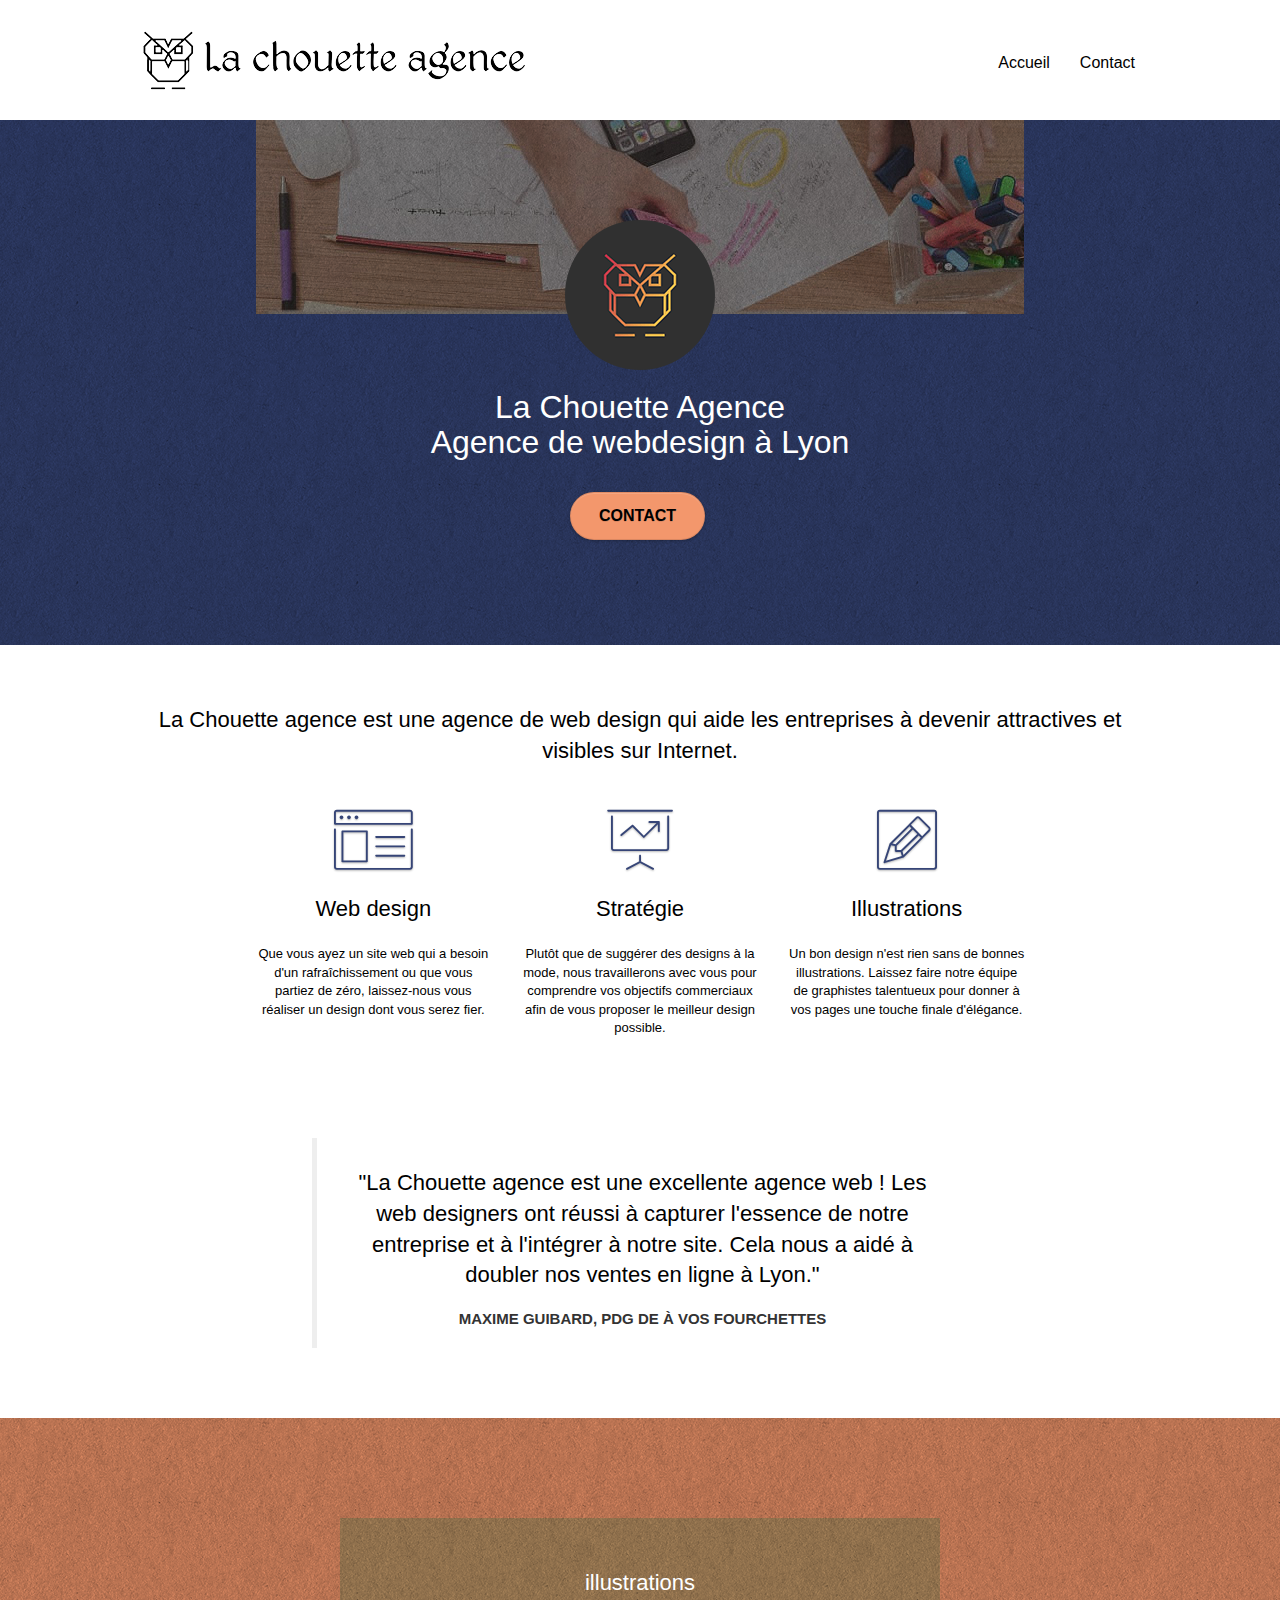
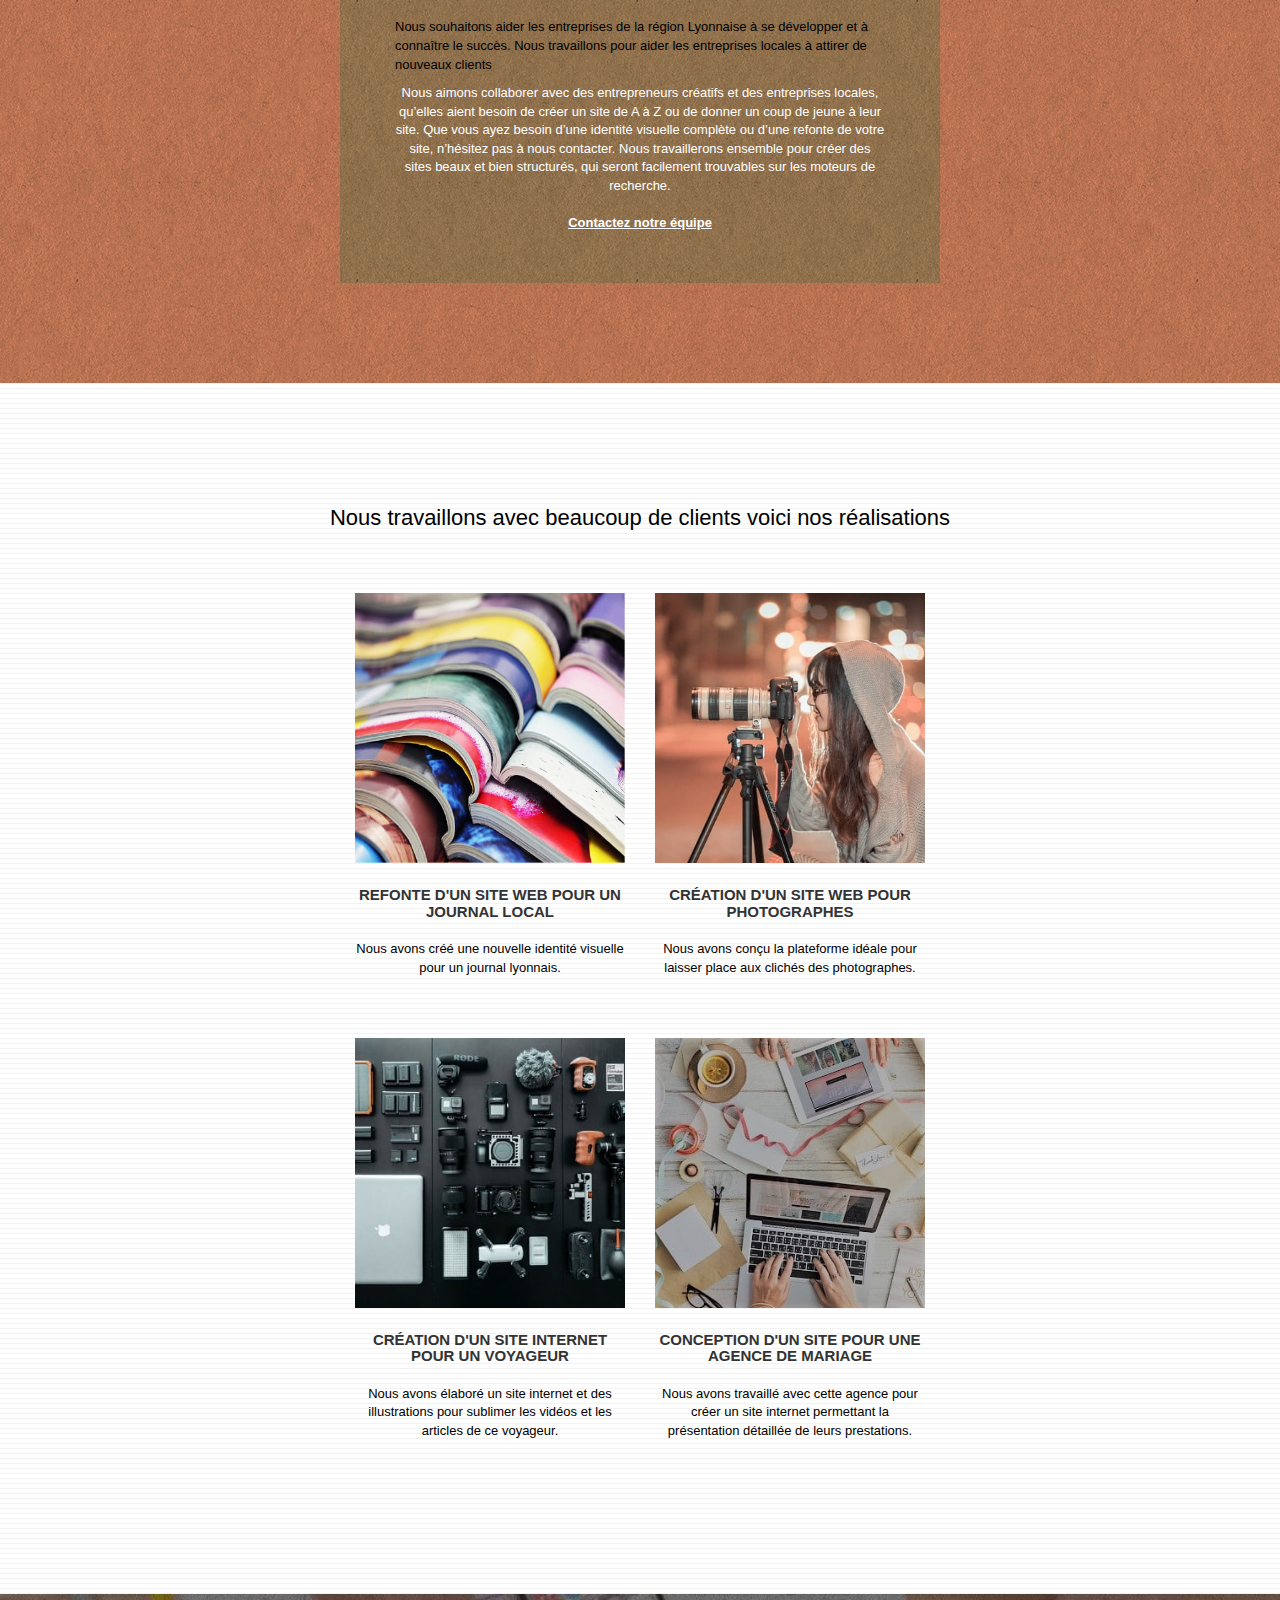
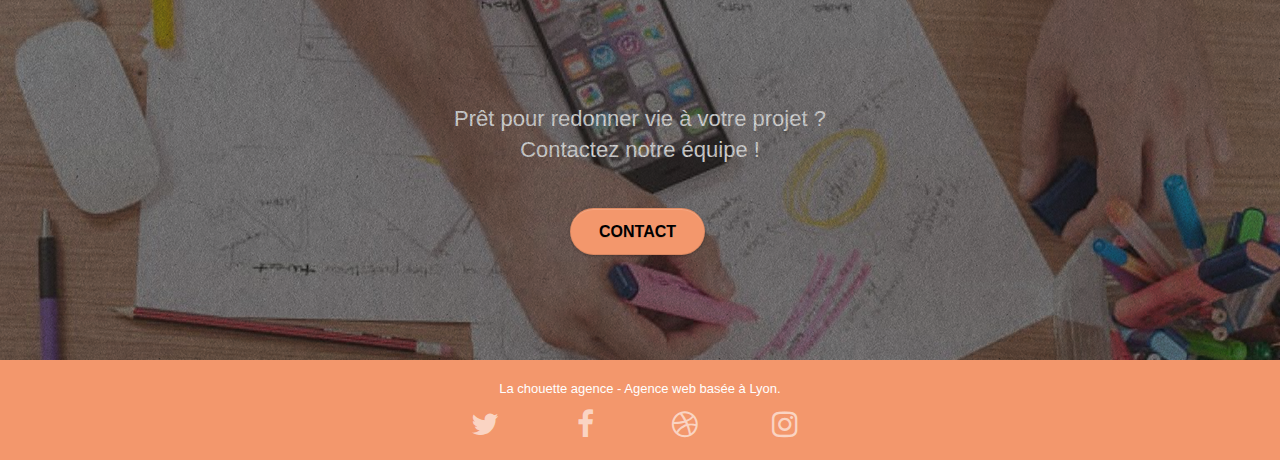
<file: index.html>
<!DOCTYPE html>
<html lang="fr">
  <head>
    <!-- Global site tag (gtag.js) - Google Analytics -->
    <script
      async
      src="https://www.googletagmanager.com/gtag/js?id=G-JK1Y043NPS"
    ></script>
    <script>
      window.dataLayer = window.dataLayer || [];
      function gtag() {
        dataLayer.push(arguments);
      }
      gtag("js", new Date());

      gtag("config", "G-JK1Y043NPS");
    </script>
    <meta charset="utf-8" />
    <meta
      name="keywords"
      content="site web, site internet, agence design lyon"
    />
    <meta
      name="description"
      content="La chouette agence est une agence de Web Design basée sur Lyon qui aide les entreprises à devenir attractives et visibles sur Internet"
    />
    <meta
      name="viewport"
      content="width=device-width, initial-scale=1.0, viewport-fit=cover"
    />

    <link rel="shortcut icon" type="image/png" href="SEO/favicon.jpg" />
    <link rel="stylesheet" type="text/css" href="SEO//css/bootstrap.css" />
    <link rel="stylesheet" type="text/css" href="SEO/styles.min.css" />
    <link rel="stylesheet" type="text/css" href="SEO//css/font-awesome.css" />
    <link rel="stylesheet" type="text/css" href="SEO//css/et-line.css" />
    <!-- minifier les fichiers js -->
    <script src="SEO/js/jquery-2.1.0.js"></script>
    <script src="SEO/js/bootstrap.js"></script>
    <script src="SEO/js/blocs.js"></script>
    <script src="SEO/js/jquery.touchSwipe.js" defer></script>
    <script src="SEO/js/gmaps.js"></script>

    <title>La Chouette Agence</title>
  </head>
  <body>
    <!-- Principal conteneur -->

    <div class="page-container">
      <!-- bloc-0 -->
      <header class="bloc bgc-white l-bloc" id="bloc-0">
        <div class="container bloc-sm">
          <nav class="navbar row">
            <div class="navbar-header">
              <!--  <div class="keywords"> 
                Agence à Lyon, stratégie web, web design, illustrations
              </div> -->
              <a class="navbar-brand" href="index.html">
                <img
                  src="SEO/img/la-chouette-agence.png"
                  alt="Logo de la chouette agence, agence de web design à Lyon"
                  title="Retour à l'accueil"
              /></a>
              <!--  <div class="keywords" >
                Agence à Lyon, stratégie web, web design, illustrations
              </div> -->
              <button
                id="nav-toggle"
                type="button"
                class="ui-navbar-toggle navbar-toggle"
                data-toggle="collapse"
                data-target=".navbar-1"
              >
                <span class="sr-only">Toggle navigation</span>
                <span class="icon-bar"></span>
                <span class="icon-bar"></span>f
                <span class="icon-bar"></span>
              </button>
            </div>
            <div class="collapse navbar-collapse navbar-1 special-dropdown-nav">
              <ul class="site-navigation nav navbar-nav">
                <li>
                  <a href="index.html">Accueil</a>
                </li>
                <li>
                  <a href="contact.html">Contact</a>
                </li>
              </ul>
            </div>
          </nav>
        </div>
      </header>

      <!-- bloc-1-presentation -->
      <section
        class="
          bloc
          bgc-dark-slate-blue
          bg-banniere
          d-bloc
          bg-t-edge
          bloc-bg-texture
          texture-paper
          b-parallax
        "
        id="bloc-1-hero"
      >
        <div class="container bloc-lg">
          <div class="row tight-width-whitespace">
            <div class="col-sm-12">
              <img
                src="SEO/img/logo.png"
                class="center-block image-resize-mode"
                alt="Logo la chouette agence"
              />
              <h1 class="text-center hero-bloc-text tc-white">
                La Chouette Agence
                <br />
                Agence de webdesign à Lyon
              </h1>
              <div class="text-center">
                <a
                  href="contact.html"
                  class="
                    btn btn-lg btn-clean btn-rd
                    cta-hero
                    btn-atomic-tangerine
                  "
                  id="cta-hero"
                  aria-label="rejoindre la page contact"
                  >Contact</a
                >
              </div>
            </div>
          </div>
        </div>
      </section>
      <!-- bloc-2-services -->
      <section class="bloc bgc-white l-bloc" id="bloc-2-services">
        <div class="container bloc-md">
          <div class="row">
            <div class="col-sm-12 text-center">
              <!--  <img
                src="img/title.png"
                alt="agence web design lyon stratégie web"
              /> -->
              <h2 class="mg-md text-center">
                La Chouette agence est une agence de web design qui aide les
                entreprises à devenir attractives et visibles sur Internet.
              </h2>
            </div>
          </div>
          <div class="row voffset-lg med-width-whitespace">
            <div class="col-sm-4">
              <div class="text-center">
                <span
                  class="
                    et-icon-browser
                    sm-shadow
                    icon-dark-slate-blue
                    icons
                    icon-lg
                  "
                ></span>
              </div>
              <!-- remplacement du h3 par un h2 -->
              <h2 class="mg-md text-center">Web design</h2>
              <p class="text-center">
                Que vous ayez un site web qui a besoin d'un rafraîchissement ou
                que vous partiez de zéro, laissez-nous vous réaliser un design
                dont vous serez fier.
              </p>
            </div>
            <div class="col-sm-4">
              <div class="text-center">
                <span
                  class="
                    et-icon-presentation
                    sm-shadow
                    icon-dark-slate-blue
                    icons
                    icon-lg
                  "
                ></span>
              </div>
              <!-- remplacement du h3 par le h2 -->
              <h2 class="mg-md text-center">Stratégie</h2>
              <p class="text-center">
                Plutôt que de suggérer des designs à la mode, nous travaillerons
                avec vous pour comprendre vos objectifs commerciaux afin de vous
                proposer le meilleur design possible.
              </p>
            </div>
            <div class="col-sm-4">
              <div class="text-center">
                <span
                  class="
                    et-icon-edit
                    sm-shadow
                    icon-dark-slate-blue
                    icons
                    icon-lg
                  "
                ></span>
              </div>
              <h2 class="mg-md text-center">Illustrations</h2>
              <p class="text-center">
                Un bon design n'est rien sans de bonnes illustrations. Laissez
                faire notre équipe de graphistes talentueux pour donner à vos
                pages une touche finale d'élégance.
              </p>
            </div>
          </div>
          <div class="row voffset-lg voffset">
            <div class="col-xs-12 col-md-8 col-md-offset-2 text-center">
              <blockquote class="mg-md text-center">
                <h2>
                  "La Chouette agence est une excellente agence web ! Les web
                  designers ont réussi à capturer l'essence de notre entreprise
                  et à l'intégrer à notre site. Cela nous a aidé à doubler nos
                  ventes en ligne à Lyon."
                </h2>
                <h3>Maxime Guibard, PDG de À vos fourchettes</h3>
              </blockquote>
            </div>
          </div>
        </div>
      </section>
      <!-- bloc-3-what-i-do -->
      <section
        class="
          bloc
          tc-white
          bgc-atomic-tangerine
          bg-presentation
          d-bloc
          bloc-bg-texture
          texture-paper
          b-parallax
        "
        id="bloc-3-what-i-do"
      >
        <div class="container bloc-lg">
          <div class="row tight-width-whitespace black-background">
            <div class="col-sm-12">
              <h2 class="mg-md text-center tc-white">illustrations</h2>
              <p>
                Nous souhaitons aider les entreprises de la région Lyonnaise à
                se développer et à connaître le succès. Nous travaillons pour
                aider les entreprises locales à attirer de nouveaux clients
              </p>
              <p class="text-center white">
                Nous aimons collaborer avec des entrepreneurs créatifs et des
                entreprises locales, qu’elles aient besoin de créer un site de A
                à Z ou de donner un coup de jeune à leur site. Que vous ayez
                besoin d’une identité visuelle complète ou d’une refonte de
                votre site, n’hésitez pas à nous contacter. Nous travaillerons
                ensemble pour créer des sites beaux et bien structurés, qui
                seront facilement trouvables sur les moteurs de recherche.
                <br /><br />
                <a
                  class="ltc-white bold-link"
                  href="contact.html"
                  aria-label="Lien vers la page contact"
                  >Contactez notre équipe</a
                ><br />
              </p>
            </div>
          </div>
        </div>
      </section>
      <!-- bloc-4-portfolio -->
      <section
        class="bloc bgc-white bg-lines-h2-bg bg-repeat l-bloc"
        id="bloc-4-portfolio"
      >
        <div class="container bloc-lg">
          <div class="row">
            <div class="col-sm-12 text-center">
              <h2>
                Nous travaillons avec beaucoup de clients voici nos réalisations
              </h2>
            </div>
          </div>
          <div class="row tight-width-whitespace portfolio-row">
            <section class="col-sm-6">
              <a
                href="#"
                data-lightbox="SEO/img/1.jpg"
                data-gallery-id="gallery-1"
                data-caption="Refonte d'un site web pour un journal local"
                data-frame="snapshot-lb"
                ><img
                  src="SEO/img/1.jpg"
                  alt="Refonte d'un site web pour un journal local"
                  title="agrandir image refonte web"
                  class="img-responsive portfolio-thumb"
              /></a>
              <h3 class="mg-md text-center">
                Refonte d'un site web pour un journal local
              </h3>
              <p class="text-center">
                Nous avons créé une nouvelle identité visuelle pour un journal
                lyonnais.
              </p>
            </section>
            <section class="col-sm-6">
              <a
                href="#"
                data-lightbox="SEO/img/2.jpg"
                data-gallery-id="gallery-1"
                data-caption="Création d'un site web pour photographes"
                data-frame="snapshot-lb"
                ><img
                  src="SEO/img/2.jpg"
                  class="img-responsive portfolio-thumb"
                  alt="Création d'un site web pour photographes"
                  title="agrandir image creation site web"
              /></a>
              <h3 class="mg-md text-center">
                Création d'un site web pour photographes
              </h3>
              <p class="text-center">
                Nous avons conçu la plateforme idéale pour laisser place aux
                clichés des photographes.
              </p>
            </section>
          </div>

          <div class="row tight-width-whitespace portfolio-row">
            <div class="col-sm-6">
              <!--  data-lightbox="img/3.jpg" -->
              <a
                href="#"
                data-lightbox="SEO/img/3.jpg"
                data-gallery-id="gallery-1"
                data-caption="Création d'un site internet pour un voyageur"
                data-frame="snapshot-lb"
              >
                <img
                  src="SEO/img/3.jpg"
                  class="img-responsive portfolio-thumb"
                  alt="lyon web design logo agence web meilleure agence, Création d'un site web pour voyageur"
              /></a>
              <h3 class="mg-md text-center">
                Création d'un site internet pour un voyageur
              </h3>
              <p class="text-center">
                Nous avons élaboré un site internet et des illustrations pour
                sublimer les vidéos et les articles de ce voyageur.
              </p>
            </div>
            <div class="col-sm-6">
              <a
                href="#"
                data-lightbox="SEO/img/4.jpg"
                data-gallery-id="gallery-1"
                data-caption="Conception d'un site pour une agence de mariage"
                data-frame="snapshot-lb"
              >
                <img
                  src="SEO/img/4.jpg"
                  class="img-responsive portfolio-thumb"
                  alt="lyon web design logo meilleure agence,
                   Création d'un site web pour agence de mariage"
              /></a>
              <h3 class="mg-md text-center">
                Conception d'un site pour une agence de mariage
              </h3>
              <p class="text-center">
                Nous avons travaillé avec cette agence pour créer un site
                internet permettant la présentation détaillée de leurs
                prestations.
              </p>
            </div>
          </div>
        </div>
      </section>
      <!-- bloc-5-cta -->
      <section
        class="
          bloc
          bgc-dark-slate-blue
          bg-banniere
          d-bloc
          bloc-bg-texture
          texture-paper
        "
        id="bloc-5-cta"
      >
        <div class="container bloc-lg">
          <div class="row">
            <h2 class="mg-md text-center tc-white">
              Prêt pour redonner vie à votre projet ?<br />Contactez notre
              équipe !
            </h2>
            <div class="col-sm-12 text-center">
              <a
                href="contact.html"
                class="
                  btn btn-atomic-tangerine btn-clean btn-rd btn-lg
                  cta-hero
                "
                >Contact</a
              >
            </div>
          </div>
        </div>
      </section>
      <!-- vérifier s'il faut mettre le scrolltop button cf clement -->

      <!-- Footer - bloc-8 -->
      <footer class="bloc bgc-atomic-tangerine d-bloc" id="bloc-8">
        <div class="container bloc-sm">
          <div class="row">
            <!-- <div class="col-sm-12"> -->
            <div class="col-xs-12">
              <p class="text-center white">
                La chouette agence - Agence web basée à Lyon.
              </p>
              <div class="row row-no-gutters social">
                <!-- <div class="col-sm-3"> -->
                <div class="col-xs-3">
                  <div class="text-center">
                    <a
                      class="social"
                      aria-label="Lien vers Twitter"
                      href="https://twitter.com/?lang=fr"
                    >
                      <!-- remplacement span par i -->
                      <i class="fa fa-twitter icon-md"></i
                    ></a>
                  </div>
                </div>
                <div class="col-xs-3">
                  <div class="text-center">
                    <a
                      class="social"
                      aria-label="Lien vers Facebook"
                      href="https://www.facebook.com/"
                    >
                      <i class="fa fa-facebook icon-md"></i>
                    </a>
                  </div>
                </div>
                <div class="col-xs-3">
                  <div class="text-center">
                    <a
                      class="social"
                      aria-label="Lien vers Dribble"
                      href="https://dribbble.com/"
                    >
                      <i class="fa fa-dribbble icon-md"></i>
                    </a>
                  </div>
                </div>

                <div class="col-xs-3">
                  <div class="text-center">
                    <a
                      class="social"
                      aria-label="Lien vers Instagram"
                      href="https://www.instagram.com/?hl=fr"
                    >
                      <i class="fa fa-instagram icon-md"></i>
                    </a>
                  </div>
                </div>
              </div>
            </div>
          </div>
        </div>
      </footer>
      <!-- Footer - bloc-8 END -->
    </div>
    <!-- Principal conteneur END -->
  </body>
</html>
</file>
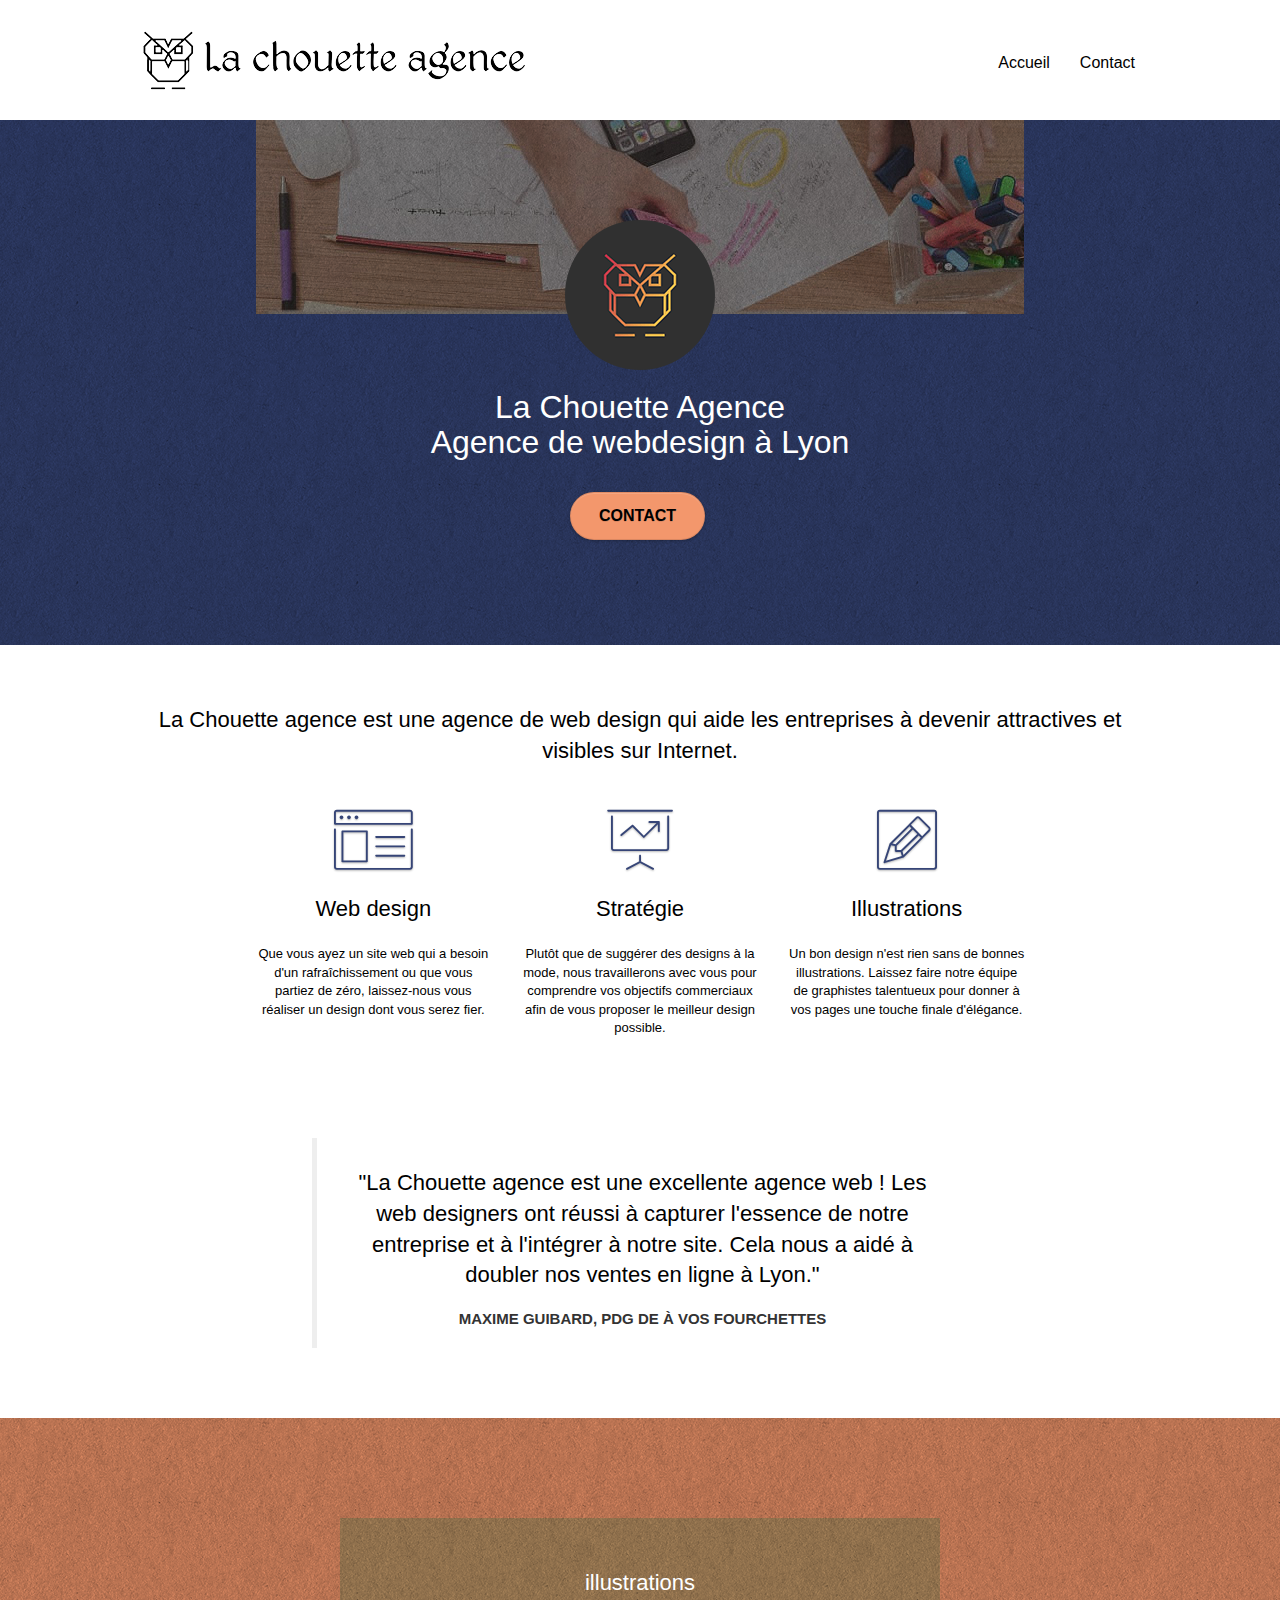
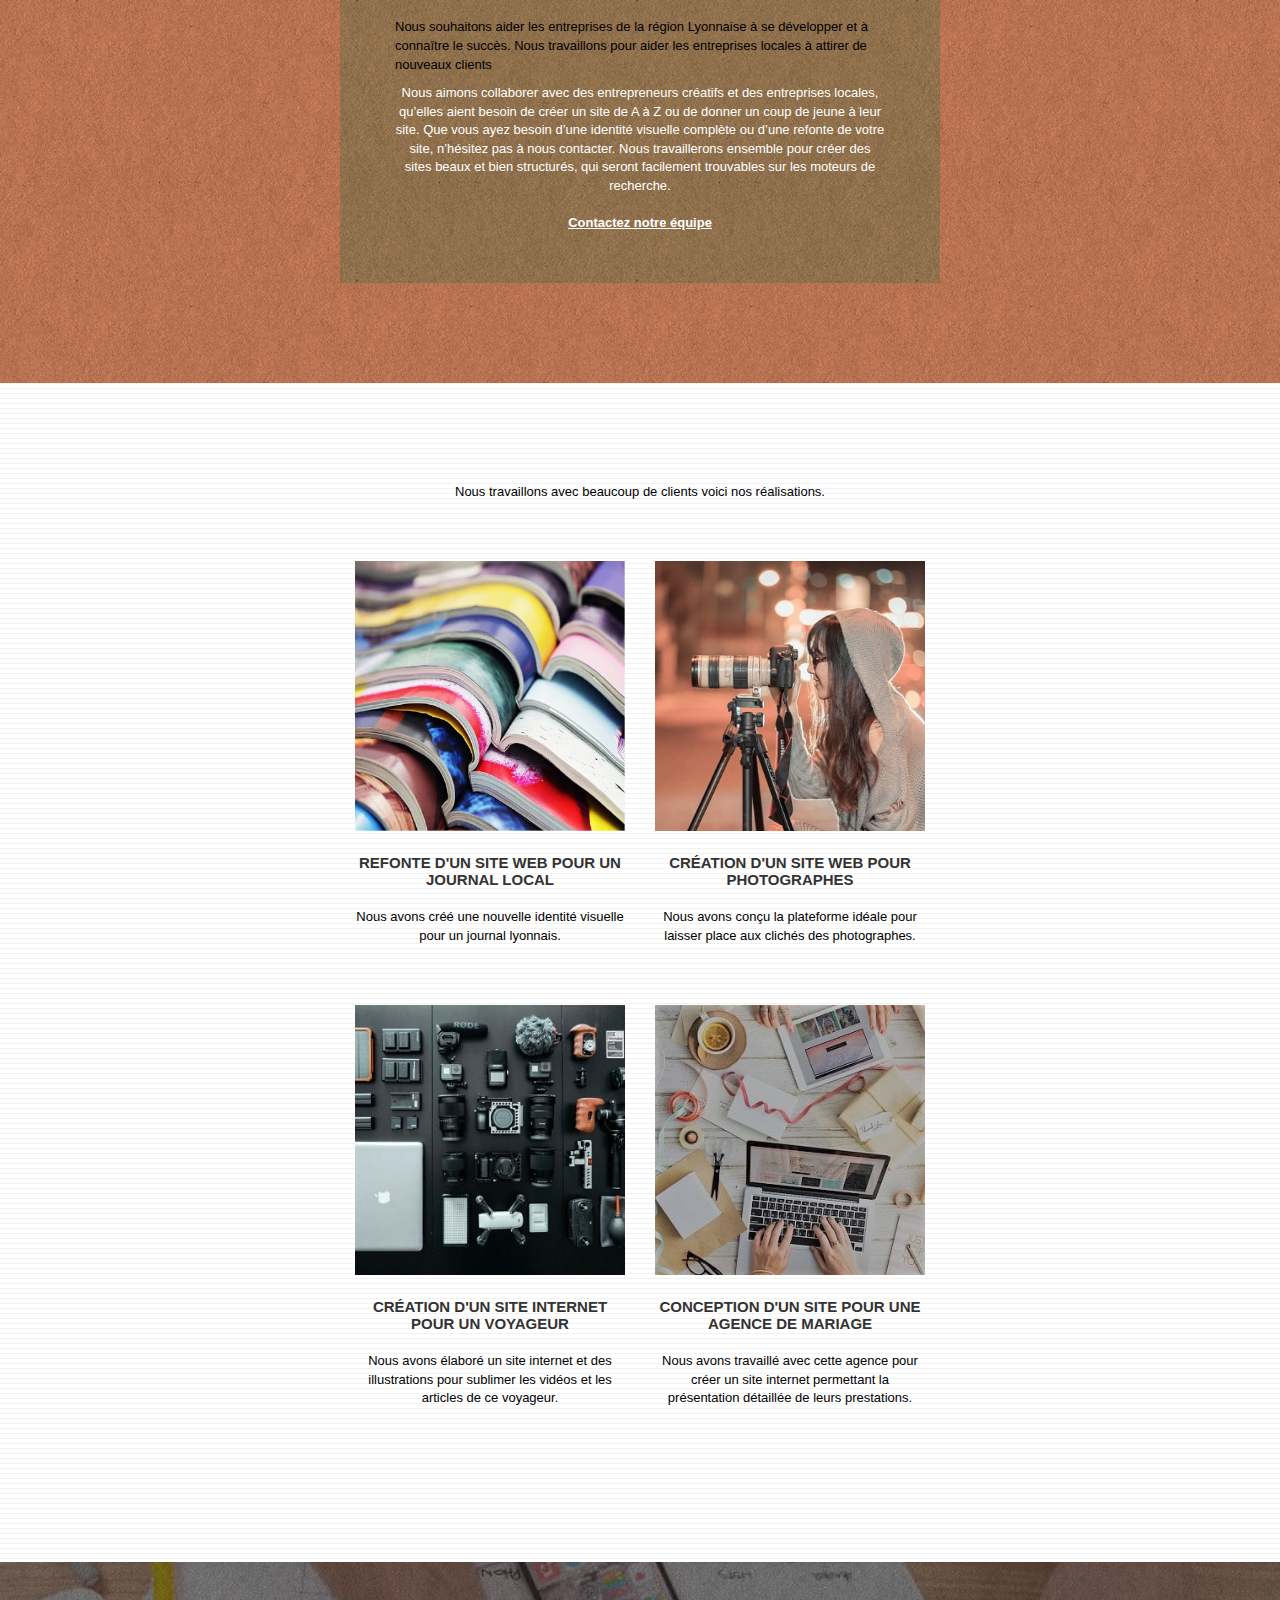
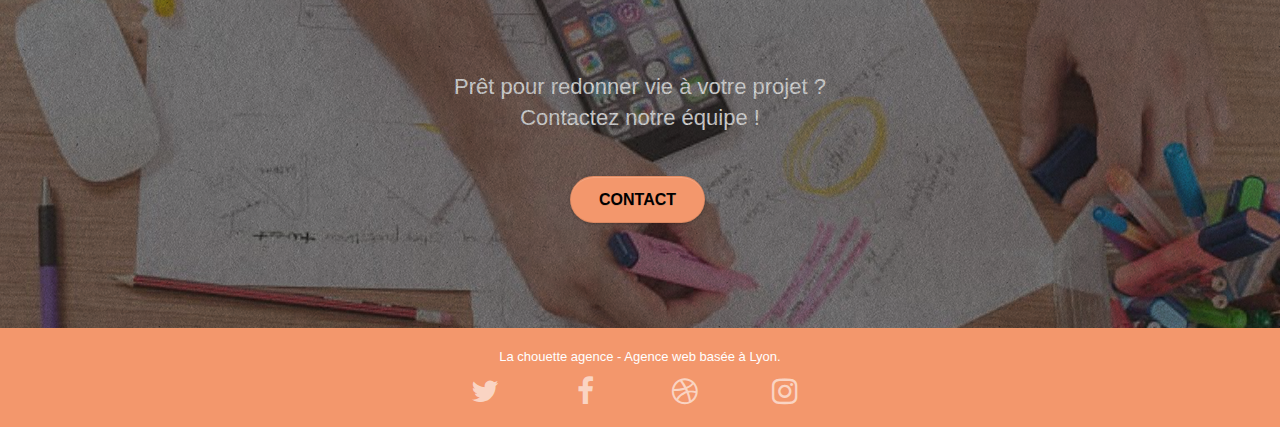
<file: SEO/index.html>
<!DOCTYPE html>
<html lang="fr">
  <head>
    <meta charset="utf-8" />
    <meta
      name="keywords"
      content="site web, site internet, agence design lyon"
    />
    <meta
      name="description"
      content="La chouette agence est une agence de Web Design basée sur Lyon qui aide les entreprises à devenir attractives et visibles sur Internet"
    />
    <meta
      name="viewport"
      content="width=device-width, initial-scale=1.0, viewport-fit=cover"
    />

    <link rel="shortcut icon" type="image/png" href="favicon.jpg" />
    <link rel="stylesheet" type="text/css" href="./css/bootstrap.css" />
    <link rel="stylesheet" type="text/css" href="styles.min.css" />
    <link rel="stylesheet" type="text/css" href="./css/font-awesome.css" />
    <link rel="stylesheet" type="text/css" href="./css/et-line.css" />
    <!-- minifier les fichiers js -->
    <script src="./js/jquery-2.1.0.js"></script>
    <script src="./js/bootstrap.js"></script>
    <script src="./js/blocs.js"></script>
    <script src="./js/jquery.touchSwipe.js" defer></script>
    <script src="./js/gmaps.js"></script>

    <title>La Chouette Agence</title>
  </head>
  <body>
    <!-- Principal conteneur -->

    <div class="page-container">
      <!-- bloc-0 -->
      <header class="bloc bgc-white l-bloc" id="bloc-0">
        <div class="container bloc-sm">
          <nav class="navbar row">
            <div class="navbar-header">
              <!--  <div class="keywords"> 
                Agence à Lyon, stratégie web, web design, illustrations
              </div> -->
              <a class="navbar-brand" href="index.html">
                <img
                  src="img/la-chouette-agence.png"
                  alt="Logo de la chouette agence, agence de web design à Lyon"
                  title="Retour à l'accueil"
              /></a>
              <!--  <div class="keywords" >
                Agence à Lyon, stratégie web, web design, illustrations
              </div> -->
              <button
                id="nav-toggle"
                type="button"
                class="ui-navbar-toggle navbar-toggle"
                data-toggle="collapse"
                data-target=".navbar-1"
              >
                <span class="sr-only">Toggle navigation</span>
                <span class="icon-bar"></span>
                <span class="icon-bar"></span>
                <span class="icon-bar"></span>
              </button>
            </div>
            <div class="collapse navbar-collapse navbar-1 special-dropdown-nav">
              <ul class="site-navigation nav navbar-nav">
                <li>
                  <a href="index.html">Accueil</a>
                </li>
                <li>
                  <a href="contact.html">Contact</a>
                </li>
              </ul>
            </div>
          </nav>
        </div>
      </header>

      <!-- bloc-1-presentation -->
      <section
        class="
          bloc
          bgc-dark-slate-blue
          bg-banniere
          d-bloc
          bg-t-edge
          bloc-bg-texture
          texture-paper
          b-parallax
        "
        id="bloc-1-hero"
      >
        <div class="container bloc-lg">
          <div class="row tight-width-whitespace">
            <div class="col-sm-12">
              <img
                src="img/logo.png"
                class="center-block image-resize-mode"
                alt="Logo la chouette agence"
              />
              <h1 class="text-center hero-bloc-text tc-white">
                La Chouette Agence
                <br />
                Agence de webdesign à Lyon
              </h1>
              <div class="text-center">
                <a
                  href="contact.html"
                  class="
                    btn btn-lg btn-clean btn-rd
                    cta-hero
                    btn-atomic-tangerine
                  "
                  id="cta-hero"
                  aria-label="rejoindre la page contact"
                  >Contact</a
                >
              </div>
            </div>
          </div>
        </div>
      </section>
      <!-- bloc-2-services -->
      <section class="bloc bgc-white l-bloc" id="bloc-2-services">
        <div class="container bloc-md">
          <div class="row">
            <div class="col-sm-12 text-center">
              <!--  <img
                src="img/title.png"
                alt="agence web design lyon stratégie web"
              /> -->
              <h2 class="mg-md text-center">
                La Chouette agence est une agence de web design qui aide les
                entreprises à devenir attractives et visibles sur Internet.
              </h2>
            </div>
          </div>
          <div class="row voffset-lg med-width-whitespace">
            <div class="col-sm-4">
              <div class="text-center">
                <span
                  class="
                    et-icon-browser
                    sm-shadow
                    icon-dark-slate-blue
                    icons
                    icon-lg
                  "
                ></span>
              </div>
              <!-- remplacement du h3 par un h2 -->
              <h2 class="mg-md text-center">Web design</h2>
              <p class="text-center">
                Que vous ayez un site web qui a besoin d'un rafraîchissement ou
                que vous partiez de zéro, laissez-nous vous réaliser un design
                dont vous serez fier.
              </p>
            </div>
            <div class="col-sm-4">
              <div class="text-center">
                <span
                  class="
                    et-icon-presentation
                    sm-shadow
                    icon-dark-slate-blue
                    icons
                    icon-lg
                  "
                ></span>
              </div>
              <!-- remplacement du h3 par le h2 -->
              <h2 class="mg-md text-center">Stratégie</h2>
              <p class="text-center">
                Plutôt que de suggérer des designs à la mode, nous travaillerons
                avec vous pour comprendre vos objectifs commerciaux afin de vous
                proposer le meilleur design possible.
              </p>
            </div>
            <div class="col-sm-4">
              <div class="text-center">
                <span
                  class="
                    et-icon-edit
                    sm-shadow
                    icon-dark-slate-blue
                    icons
                    icon-lg
                  "
                ></span>
              </div>
              <h2 class="mg-md text-center">Illustrations</h2>
              <p class="text-center">
                Un bon design n'est rien sans de bonnes illustrations. Laissez
                faire notre équipe de graphistes talentueux pour donner à vos
                pages une touche finale d'élégance.
              </p>
            </div>
          </div>
          <div class="row voffset-lg voffset">
            <div class="col-xs-12 col-md-8 col-md-offset-2 text-center">
              <blockquote class="mg-md text-center">
                <h2>
                  "La Chouette agence est une excellente agence web ! Les web
                  designers ont réussi à capturer l'essence de notre entreprise
                  et à l'intégrer à notre site. Cela nous a aidé à doubler nos
                  ventes en ligne à Lyon."
                </h2>
                <h3>Maxime Guibard, PDG de À vos fourchettes</h3>
              </blockquote>
            </div>
          </div>
        </div>
      </section>
      <!-- bloc-3-what-i-do -->
      <section
        class="
          bloc
          tc-white
          bgc-atomic-tangerine
          bg-presentation
          d-bloc
          bloc-bg-texture
          texture-paper
          b-parallax
        "
        id="bloc-3-what-i-do"
      >
        <div class="container bloc-lg">
          <div class="row tight-width-whitespace black-background">
            <div class="col-sm-12">
              <h2 class="mg-md text-center tc-white">illustrations</h2>
              <p>
                Nous souhaitons aider les entreprises de la région Lyonnaise à
                se développer et à connaître le succès. Nous travaillons pour
                aider les entreprises locales à attirer de nouveaux clients
              </p>
              <p class="text-center white">
                Nous aimons collaborer avec des entrepreneurs créatifs et des
                entreprises locales, qu’elles aient besoin de créer un site de A
                à Z ou de donner un coup de jeune à leur site. Que vous ayez
                besoin d’une identité visuelle complète ou d’une refonte de
                votre site, n’hésitez pas à nous contacter. Nous travaillerons
                ensemble pour créer des sites beaux et bien structurés, qui
                seront facilement trouvables sur les moteurs de recherche.
                <br /><br />
                <a
                  class="ltc-white bold-link"
                  href="contact.html"
                  aria-label="Lien vers la page contact"
                  >Contactez notre équipe</a
                ><br />
              </p>
            </div>
          </div>
        </div>
      </section>
      <!-- bloc-4-portfolio -->
      <section
        class="bloc bgc-white bg-lines-h2-bg bg-repeat l-bloc"
        id="bloc-4-portfolio"
      >
        <div class="container bloc-lg">
          <div class="row">
            <aside class="col-sm-12 text-center">
              <p>
                Nous travaillons avec beaucoup de clients voici nos
                réalisations.
              </p>
            </aside>
          </div>
          <div class="row tight-width-whitespace portfolio-row">
            <section class="col-sm-6">
              <a
                href="#"
                data-lightbox="img/1.jpg"
                data-gallery-id="gallery-1"
                data-caption="Refonte d'un site web pour un journal local"
                data-frame="snapshot-lb"
                ><img
                  src="img/1.jpg"
                  alt="Refonte d'un site web pour un journal local"
                  title="agrandir image refonte web"
                  class="img-responsive portfolio-thumb"
              /></a>
              <h3 class="mg-md text-center">
                Refonte d'un site web pour un journal local
              </h3>
              <p class="text-center">
                Nous avons créé une nouvelle identité visuelle pour un journal
                lyonnais.
              </p>
            </section>
            <section class="col-sm-6">
              <a
                href="#"
                data-lightbox="img/2.jpg"
                data-gallery-id="gallery-1"
                data-caption="Création d'un site web pour photographes"
                data-frame="snapshot-lb"
                ><img
                  src="img/2.jpg"
                  class="img-responsive portfolio-thumb"
                  alt="Création d'un site web pour photographes"
                  title="agrandir image creation site web"
              /></a>
              <h3 class="mg-md text-center">
                Création d'un site web pour photographes
              </h3>
              <p class="text-center">
                Nous avons conçu la plateforme idéale pour laisser place aux
                clichés des photographes.
              </p>
            </section>
          </div>

          <div class="row tight-width-whitespace portfolio-row">
            <div class="col-sm-6">
              <!--  data-lightbox="img/3.jpg" -->
              <a
                href="#"
                data-lightbox="img/3.jpg"
                data-gallery-id="gallery-1"
                data-caption="Création d'un site internet pour un voyageur"
                data-frame="snapshot-lb"
              >
                <img
                  src="img/3.jpg"
                  class="img-responsive portfolio-thumb"
                  alt="lyon web design logo agence web meilleure agence, Création d'un site web pour voyageur"
              /></a>
              <h3 class="mg-md text-center">
                Création d'un site internet pour un voyageur
              </h3>
              <p class="text-center">
                Nous avons élaboré un site internet et des illustrations pour
                sublimer les vidéos et les articles de ce voyageur.
              </p>
            </div>
            <div class="col-sm-6">
              <a
                href="#"
                data-lightbox="img/4.jpg"
                data-gallery-id="gallery-1"
                data-caption="Conception d'un site pour une agence de mariage"
                data-frame="snapshot-lb"
              >
                <img
                  src="img/4.jpg"
                  class="img-responsive portfolio-thumb"
                  alt="lyon web design logo meilleure agence,
                   Création d'un site web pour agence de mariage"
              /></a>
              <h3 class="mg-md text-center">
                Conception d'un site pour une agence de mariage
              </h3>
              <p class="text-center">
                Nous avons travaillé avec cette agence pour créer un site
                internet permettant la présentation détaillée de leurs
                prestations.
              </p>
            </div>
          </div>
        </div>
      </section>
      <!-- bloc-5-cta -->
      <section
        class="
          bloc
          bgc-dark-slate-blue
          bg-banniere
          d-bloc
          bloc-bg-texture
          texture-paper
        "
        id="bloc-5-cta"
      >
        <div class="container bloc-lg">
          <div class="row">
            <h2 class="mg-md text-center tc-white">
              Prêt pour redonner vie à votre projet ?<br />Contactez notre
              équipe !
            </h2>
            <div class="col-sm-12 text-center">
              <a
                href="contact.html"
                class="
                  btn btn-atomic-tangerine btn-clean btn-rd btn-lg
                  cta-hero
                "
                >Contact</a
              >
            </div>
          </div>
        </div>
      </section>
      <!-- vérifier s'il faut mettre le scrolltop button cf clement -->

      <!-- Footer - bloc-8 -->
      <footer class="bloc bgc-atomic-tangerine d-bloc" id="bloc-8">
        <div class="container bloc-sm">
          <div class="row">
            <!-- <div class="col-sm-12"> -->
            <div class="col-xs-12">
              <p class="text-center white">
                La chouette agence - Agence web basée à Lyon.
              </p>
              <div class="row row-no-gutters social">
                <!-- <div class="col-sm-3"> -->
                <div class="col-xs-3">
                  <div class="text-center">
                    <a
                      class="social"
                      aria-label="Lien vers Twitter"
                      href="https://twitter.com/?lang=fr"
                    >
                      <!-- remplacement span par i -->
                      <i class="fa fa-twitter icon-md"></i
                    ></a>
                  </div>
                </div>
                <div class="col-xs-3">
                  <div class="text-center">
                    <a
                      class="social"
                      aria-label="Lien vers Facebook"
                      href="https://www.facebook.com/"
                    >
                      <i class="fa fa-facebook icon-md"></i>
                    </a>
                  </div>
                </div>
                <div class="col-xs-3">
                  <div class="text-center">
                    <a
                      class="social"
                      aria-label="Lien vers Dribble"
                      href="https://dribbble.com/"
                    >
                      <i class="fa fa-dribbble icon-md"></i>
                    </a>
                  </div>
                </div>

                <div class="col-xs-3">
                  <div class="text-center">
                    <a
                      class="social"
                      aria-label="Lien vers Instagram"
                      href="https://www.instagram.com/?hl=fr"
                    >
                      <i class="fa fa-instagram icon-md"></i>
                    </a>
                  </div>
                </div>
              </div>
            </div>
          </div>
        </div>
      </footer>
      <!-- Footer - bloc-8 END -->
    </div>
    <!-- Principal conteneur END -->
  </body>
</html>
</file>
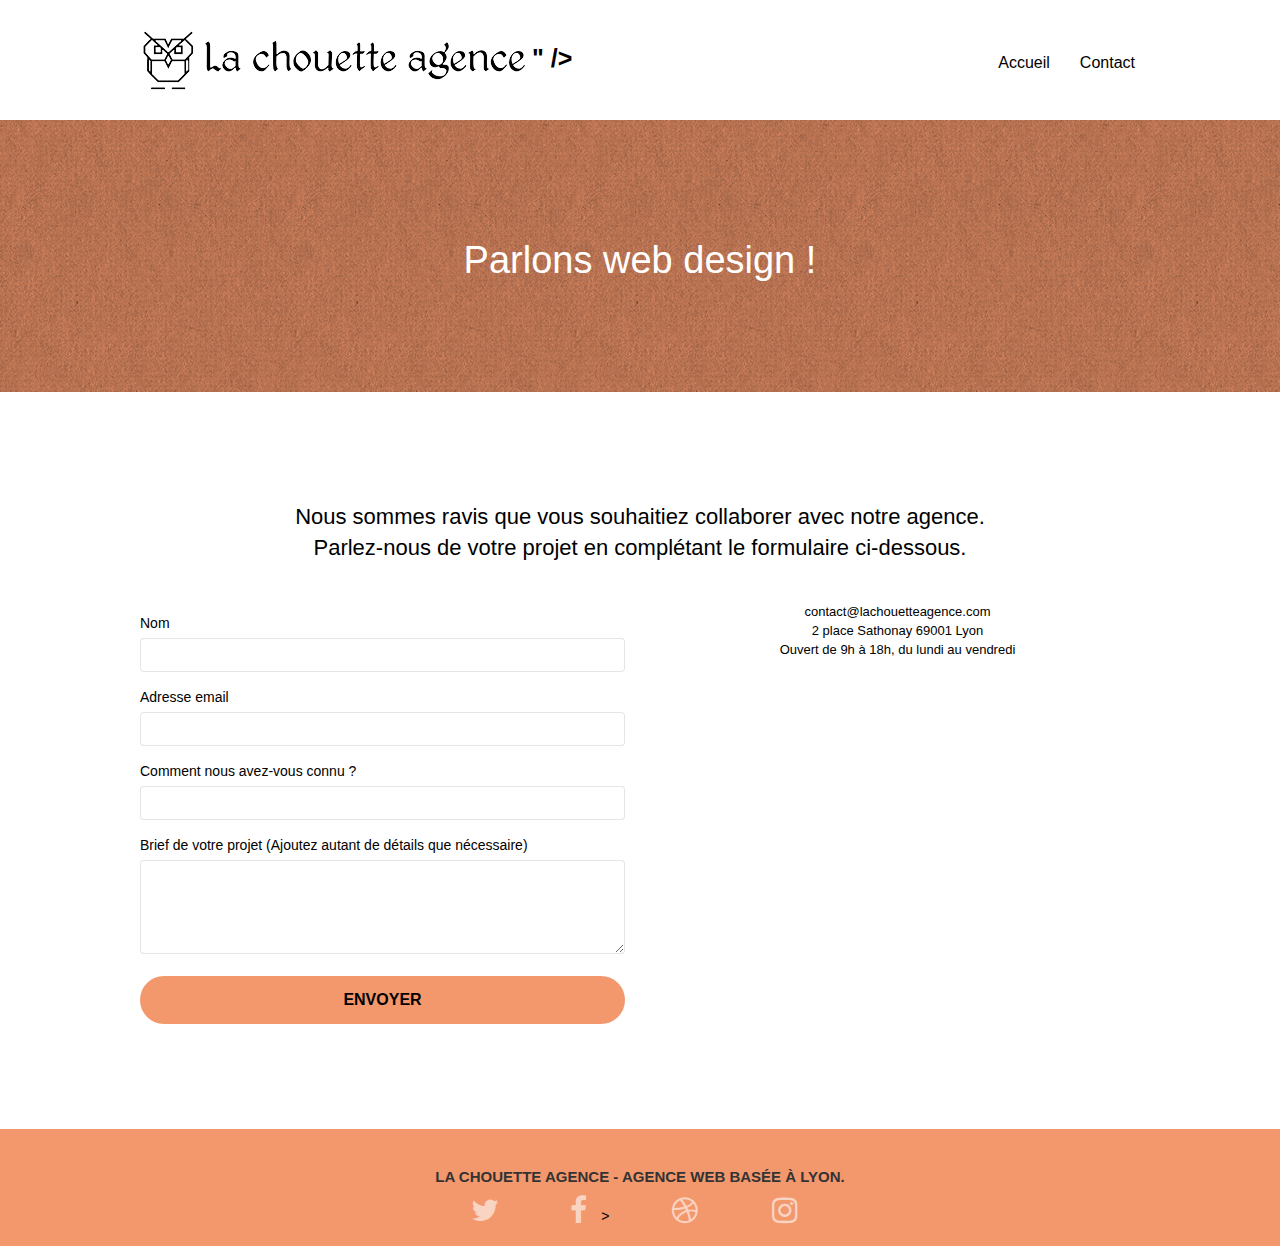
<file: SEO/contact.html>
<!DOCTYPE html>
<html lang="fr">
  <head>
    <meta charset="utf-8" />
    <meta
      name="description"
      content="La chouette agence, pour toute question sur notre agence ou devis pour une refonte webdesign de votre site, contactez-nous et retrouvez-nous sur vos réseaux sociaux favoris."
    />
    <meta name="viewport" content="width=device-width, initial-scale=1.0" />

    <link rel="shortcut icon" type="image/png" href="favicon.jpg" />
    <link rel="stylesheet" type="text/css" href="./css/bootstrap.css" />
    <link rel="stylesheet" type="text/css" href="styles.min.css" />
    <link rel="stylesheet" type="text/css" href="./css/font-awesome.css" />
    <link rel="stylesheet" type="text/css" href="./css/et-line.css" />

    <script src="./js/jquery-2.1.0.js"></script>
    <script src="./js/bootstrap.js"></script>
    <script src="./js/blocs.js"></script>
    <script src="./js/jqBootstrapValidation.js"></script>
    <script src="./js/formHandler.js"></script>

    <title>La Chouette Agence - Contact</title>

    <!-- Analytics -->

    <!-- Analytics END -->
  </head>
  <body>
    <!-- Principal conteneur -->
    <div class="page-container">
      <header class="bloc bgc-white l-bloc" id="bloc-0">
        <div class="container bloc-sm">
          <nav class="navbar row">
            <div class="navbar-header">
              <a class="navbar-brand" href="index.html">
                <img
                  src="./img/la-chouette-agence.png"
                  alt="Logo de la Chouette agence, agence de web design à Lyon"
                  title="Retour à l'accueil"
                />" /></a
              >
              <button
                id="nav-toggle"
                type="button"
                class="ui-navbar-toggle navbar-toggle"
                data-toggle="collapse"
                data-target=".navbar-1"
              >
                <span class="sr-only">Toggle navigation</span>
                <span class="icon-bar"></span><span class="icon-bar"></span>
                <span class="icon-bar"></span>
              </button>
            </div>
            <div class="collapse navbar-collapse navbar-1 special-dropdown-nav">
              <ul class="site-navigation nav navbar-nav">
                <li>
                  <a
                    href="index.html"
                    aria-label="lien vers la page d'accueil"
                    title="page d'accueil"
                    >Accueil</a
                  >
                </li>
                <li>
                  <a
                    href="contact.html"
                    aria-label="lien vers la page de contact"
                    title="page de contact"
                    >Contact</a
                  >
                </li>
              </ul>
            </div>
          </nav>
        </div>
      </header>
      <!-- bloc-6 -->
      <section
        class="
          bloc
          bg-dots-bg bg-repeat
          bgc-atomic-tangerine
          d-bloc
          bloc-bg-texture
          texture-paper
        "
        id="bloc-6"
      >
        <div class="container bloc-lg">
          <div class="row">
            <div class="col-sm-12">
              <h1 class="text-center hero-bloc-text tc-white">
                Parlons web design !
              </h1>
            </div>
          </div>
        </div>
      </section>
      <!-- bloc-7 -->
      <section class="bloc bgc-white l-bloc" id="bloc-7">
        <div class="container bloc-lg">
          <h2 class="text-center mg-lg tc-black">
            Nous sommes ravis que vous souhaitiez collaborer avec notre
            agence.<br />
            Parlez-nous de votre projet en complétant le formulaire ci-dessous.
          </h2>
          <div class="row">
            <div class="col-sm-6">
              <form id="form_1" novalidate>
                <div
                  class="form-group"
                  role="group"
                  aria-labelledby="coordonnees"
                >
                  <p id="coordonnees"></p>
                  <label> Nom </label>
                  <input
                    id="name"
                    class="form-control"
                    aria-required="true"
                    aria-label="entrez votre nom"
                  />
                </div>
                <div class="form-group">
                  <label> Adresse email </label>
                  <input
                    id="email"
                    class="form-control"
                    type="email"
                    aria-required="true"
                    aria-label="entrez votre email"
                  />
                </div>
                <div class="form-group">
                  <label for="input_504">
                    Comment nous avez-vous connu ?
                  </label>
                  <input
                    class="form-control"
                    type="email"
                    aria-required="true"
                    aria-label="indiquez comment vous nous avez connu"
                    id="input_504"
                  />
                </div>
                <div class="form-group">
                  <label for="message"
                    >Brief de votre projet (Ajoutez autant de détails que
                    nécessaire)<br />
                  </label>
                  <textarea
                    id="message"
                    class="form-control"
                    rows="4"
                    cols="50"
                    aria-required="true"
                    aria-label="decrivez nous votre projet en détail"
                  >
                  </textarea>
                </div>
                <button
                  class="
                    btn-rd
                    bloc-button
                    btn btn-lg btn-block
                    cta-hero
                    btn-atomic-tangerine
                  "
                  aria-label="envoyez votre message"
                  type="submit"
                >
                  Envoyer
                </button>
              </form>
            </div>
            <aside class="col-sm-6">
              <p class="text-center">
                <a
                  href="mailto:contact@lachouetteagence.com"
                  aria-label="contacter l'agence par email"
                >
                  contact@lachouetteagence.com</a
                ><br />2 place Sathonay 69001 Lyon<br />Ouvert de 9h à 18h, du
                lundi au vendredi<br />
              </p>
            </aside>
          </div>
        </div>
      </section>
      <!-- ScrollToTop Button -->
      <a
        class="bloc-button btn btn-d scrollToTop"
        onclick="scrollToTarget('1')"
      >
        <span class="fa fa-chevron-up"></span
      ></a>
      <!-- Footer - bloc-8 -->
      <footer class="bloc bgc-atomic-tangerine d-bloc" id="bloc-8">
        <div class="container bloc-sm">
          <div class="row">
            <div class="col-xs-12">
              <h3 class="text-center">
                La chouette agence - Agence web basée à Lyon.
              </h3>
              <div class="row row-no-gutters social">
                <div class="col-xs-3">
                  <div class="text-center">
                    <a
                      class="social"
                      aria-label="lien vers Twitter"
                      href="https://twitter.com/?lang=fr"
                    >
                      <i class="fa fa-twitter icon-md"></i
                    ></a>
                  </div>
                </div>
                <div class="col-xs-3">
                  <div class="text-center">
                    <a
                      class="social"
                      aria-label="lien vers Facebook"
                      href="https://www.facebook.com/"
                    >
                      <i class="fa fa-facebook icon-md"></i>
                      ></a
                    >
                  </div>
                </div>
                <div class="col-xs-3">
                  <div class="text-center">
                    <a
                      class="social"
                      aria-label="lien vers Dribble"
                      href="https://dribbble.com/"
                    >
                      <i class="fa fa-dribbble icon-md"></i
                    ></a>
                  </div>
                </div>
                <div class="col-xs-3">
                  <div class="text-center">
                    <a
                      class="social"
                      aria-label="lien vers Instagram"
                      href="https://www.instagram.com/?hl=fr"
                    >
                      <i class="fa fa-instagram icon-md"></i
                    ></a>
                  </div>
                </div>
              </div>
            </div>
          </div>
        </div>
      </footer>
    </div>
    <!-- Principal conteneur END -->
    <!-- Scripts JS -->
    <!--     <script src="./js/jquery-2.1.0.min.js"></script>
    <script src="./js/bootstrap.min.js"></script>
    <script src="./js/blocs.min.js"></script>
    <script src="./js/jqBootstrapValidation.min.js"></script>
    <script src="./js/formHandler.min.js"></script> -->
  </body>
</html>
</file>
<file: SEO/css/et-line.css>
@font-face {
  font-family: et-line;
  src: url(../fonts/et-line.eot);
  src: url(../fonts/et-line.eot?#iefix) format("embedded-opentype"),
    url(../fonts/et-line.woff) format("woff"),
    url(../fonts/et-line.ttf) format("truetype"),
    url(../fonts/et-line.svg#et-line) format("svg");
  font-weight: 400;
  font-style: normal;
}

.et-icon-adjustments,
.et-icon-alarmclock,
.et-icon-anchor,
.et-icon-aperture,
.et-icon-attachment,
.et-icon-bargraph,
.et-icon-basket,
.et-icon-beaker,
.et-icon-bike,
.et-icon-book-open,
.et-icon-briefcase,
.et-icon-browser,
.et-icon-calendar,
.et-icon-camera,
.et-icon-caution,
.et-icon-chat,
.et-icon-circle-compass,
.et-icon-clipboard,
.et-icon-clock,
.et-icon-cloud,
.et-icon-compass,
.et-icon-desktop,
.et-icon-dial,
.et-icon-document,
.et-icon-documents,
.et-icon-download,
.et-icon-dribbble,
.et-icon-edit,
.et-icon-envelope,
.et-icon-expand,
.et-icon-facebook,
.et-icon-flag,
.et-icon-focus,
.et-icon-gears,
.et-icon-genius,
.et-icon-gift,
.et-icon-global,
.et-icon-globe,
.et-icon-googleplus,
.et-icon-grid,
.et-icon-happy,
.et-icon-hazardous,
.et-icon-heart,
.et-icon-hotairballoon,
.et-icon-hourglass,
.et-icon-key,
.et-icon-laptop,
.et-icon-layers,
.et-icon-lifesaver,
.et-icon-lightbulb,
.et-icon-linegraph,
.et-icon-linkedin,
.et-icon-lock,
.et-icon-magnifying-glass,
.et-icon-map,
.et-icon-map-pin,
.et-icon-megaphone,
.et-icon-mic,
.et-icon-mobile,
.et-icon-newspaper,
.et-icon-notebook,
.et-icon-paintbrush,
.et-icon-paperclip,
.et-icon-pencil,
.et-icon-phone,
.et-icon-picture,
.et-icon-pictures,
.et-icon-piechart,
.et-icon-presentation,
.et-icon-pricetags,
.et-icon-printer,
.et-icon-profile-female,
.et-icon-profile-male,
.et-icon-puzzle,
.et-icon-quote,
.et-icon-recycle,
.et-icon-refresh,
.et-icon-ribbon,
.et-icon-rss,
.et-icon-sad,
.et-icon-scissors,
.et-icon-scope,
.et-icon-search,
.et-icon-shield,
.et-icon-speedometer,
.et-icon-strategy,
.et-icon-streetsign,
.et-icon-tablet,
.et-icon-target,
.et-icon-telescope,
.et-icon-toolbox,
.et-icon-tools,
.et-icon-tools-2,
.et-icon-trophy,
.et-icon-tumblr,
.et-icon-twitter,
.et-icon-upload,
.et-icon-video,
.et-icon-wallet,
.et-icon-wine {
  font-family: et-line;
  speak: none;
  font-style: normal;
  font-weight: 400;
  font-variant: normal;
  text-transform: none;
  line-height: 1;
  -webkit-font-smoothing: antialiased;
  -moz-osx-font-smoothing: grayscale;
  display: inline-block;
}

.et-icon-mobile:before {
  content: "\e000";
}

.et-icon-laptop:before {
  content: "\e001";
}

.et-icon-desktop:before {
  content: "\e002";
}

.et-icon-tablet:before {
  content: "\e003";
}

.et-icon-phone:before {
  content: "\e004";
}

.et-icon-document:before {
  content: "\e005";
}

.et-icon-documents:before {
  content: "\e006";
}

.et-icon-search:before {
  content: "\e007";
}

.et-icon-clipboard:before {
  content: "\e008";
}

.et-icon-newspaper:before {
  content: "\e009";
}

.et-icon-notebook:before {
  content: "\e00a";
}

.et-icon-book-open:before {
  content: "\e00b";
}

.et-icon-browser:before {
  content: "\e00c";
}

.et-icon-calendar:before {
  content: "\e00d";
}

.et-icon-presentation:before {
  content: "\e00e";
}

.et-icon-picture:before {
  content: "\e00f";
}

.et-icon-pictures:before {
  content: "\e010";
}

.et-icon-video:before {
  content: "\e011";
}

.et-icon-camera:before {
  content: "\e012";
}

.et-icon-printer:before {
  content: "\e013";
}

.et-icon-toolbox:before {
  content: "\e014";
}

.et-icon-briefcase:before {
  content: "\e015";
}

.et-icon-wallet:before {
  content: "\e016";
}

.et-icon-gift:before {
  content: "\e017";
}

.et-icon-bargraph:before {
  content: "\e018";
}

.et-icon-grid:before {
  content: "\e019";
}

.et-icon-expand:before {
  content: "\e01a";
}

.et-icon-focus:before {
  content: "\e01b";
}

.et-icon-edit:before {
  content: "\e01c";
}

.et-icon-adjustments:before {
  content: "\e01d";
}

.et-icon-ribbon:before {
  content: "\e01e";
}

.et-icon-hourglass:before {
  content: "\e01f";
}

.et-icon-lock:before {
  content: "\e020";
}

.et-icon-megaphone:before {
  content: "\e021";
}

.et-icon-shield:before {
  content: "\e022";
}

.et-icon-trophy:before {
  content: "\e023";
}

.et-icon-flag:before {
  content: "\e024";
}

.et-icon-map:before {
  content: "\e025";
}

.et-icon-puzzle:before {
  content: "\e026";
}

.et-icon-basket:before {
  content: "\e027";
}

.et-icon-envelope:before {
  content: "\e028";
}

.et-icon-streetsign:before {
  content: "\e029";
}

.et-icon-telescope:before {
  content: "\e02a";
}

.et-icon-gears:before {
  content: "\e02b";
}

.et-icon-key:before {
  content: "\e02c";
}

.et-icon-paperclip:before {
  content: "\e02d";
}

.et-icon-attachment:before {
  content: "\e02e";
}

.et-icon-pricetags:before {
  content: "\e02f";
}

.et-icon-lightbulb:before {
  content: "\e030";
}

.et-icon-layers:before {
  content: "\e031";
}

.et-icon-pencil:before {
  content: "\e032";
}

.et-icon-tools:before {
  content: "\e033";
}

.et-icon-tools-2:before {
  content: "\e034";
}

.et-icon-scissors:before {
  content: "\e035";
}

.et-icon-paintbrush:before {
  content: "\e036";
}

.et-icon-magnifying-glass:before {
  content: "\e037";
}

.et-icon-circle-compass:before {
  content: "\e038";
}

.et-icon-linegraph:before {
  content: "\e039";
}

.et-icon-mic:before {
  content: "\e03a";
}

.et-icon-strategy:before {
  content: "\e03b";
}

.et-icon-beaker:before {
  content: "\e03c";
}

.et-icon-caution:before {
  content: "\e03d";
}

.et-icon-recycle:before {
  content: "\e03e";
}

.et-icon-anchor:before {
  content: "\e03f";
}

.et-icon-profile-male:before {
  content: "\e040";
}

.et-icon-profile-female:before {
  content: "\e041";
}

.et-icon-bike:before {
  content: "\e042";
}

.et-icon-wine:before {
  content: "\e043";
}

.et-icon-hotairballoon:before {
  content: "\e044";
}

.et-icon-globe:before {
  content: "\e045";
}

.et-icon-genius:before {
  content: "\e046";
}

.et-icon-map-pin:before {
  content: "\e047";
}

.et-icon-dial:before {
  content: "\e048";
}

.et-icon-chat:before {
  content: "\e049";
}

.et-icon-heart:before {
  content: "\e04a";
}

.et-icon-cloud:before {
  content: "\e04b";
}

.et-icon-upload:before {
  content: "\e04c";
}

.et-icon-download:before {
  content: "\e04d";
}

.et-icon-target:before {
  content: "\e04e";
}

.et-icon-hazardous:before {
  content: "\e04f";
}

.et-icon-piechart:before {
  content: "\e050";
}

.et-icon-speedometer:before {
  content: "\e051";
}

.et-icon-global:before {
  content: "\e052";
}

.et-icon-compass:before {
  content: "\e053";
}

.et-icon-lifesaver:before {
  content: "\e054";
}

.et-icon-clock:before {
  content: "\e055";
}

.et-icon-aperture:before {
  content: "\e056";
}

.et-icon-quote:before {
  content: "\e057";
}

.et-icon-scope:before {
  content: "\e058";
}

.et-icon-alarmclock:before {
  content: "\e059";
}

.et-icon-refresh:before {
  content: "\e05a";
}

.et-icon-happy:before {
  content: "\e05b";
}

.et-icon-sad:before {
  content: "\e05c";
}

.et-icon-facebook:before {
  content: "\e05d";
}

.et-icon-twitter:before {
  content: "\e05e";
}

.et-icon-googleplus:before {
  content: "\e05f";
}

.et-icon-rss:before {
  content: "\e060";
}

.et-icon-tumblr:before {
  content: "\e061";
}

.et-icon-linkedin:before {
  content: "\e062";
}

.et-icon-dribbble:before {
  content: "\e063";
}
</file>
<file: SEO/styles.min.css>
body{margin:0;padding:0;background:#fff;overflow-x:hidden;-webkit-font-smoothing:antialiased;-moz-osx-font-smoothing:grayscale}a,button{transition:all .3s ease-in-out;outline:0!important}a:hover{text-decoration:none;cursor:pointer}#page-loading-blocs-notifaction{position:fixed;top:0;bottom:0;width:100%;z-index:100000;background:#fff url(img/pageload-spinner.gif) no-repeat center center}.bloc{width:100%;clear:both;background:50% 50% no-repeat;padding:0 50px;-webkit-background-size:cover;-moz-background-size:cover;-o-background-size:cover;background-size:cover;position:relative}.bloc .container{padding-left:0;padding-right:0}.bloc-lg{padding:100px 50px}.bloc-md{padding:50px}.bloc-sm{padding:20px 50px}.bg-b-edge,.bg-bl-edge,.bg-br-edge,.bg-center,.bg-l-edge,.bg-r-edge,.bg-repeat,.bg-t-edge,.bg-tl-edge,.bg-tr-edge{-webkit-background-size:auto!important;-moz-background-size:auto!important;-o-background-size:auto!important;background-size:auto!important}.bg-repeat{background:repeat}.bg-t-edge{background:top no-repeat}.bloc-bg-texture::before{content:"";background-size:2px 2px;position:absolute;top:0;bottom:0;left:0;right:0}.texture-paper::before{background:url(img/texture-paper.png);background-size:280px 280px}.b-parallax{background-attachment:fixed}.d-bloc{color:rgba(255,255,255,.7)}.d-bloc button:hover{color:rgba(255,255,255,.9)}.d-bloc .icon-round,.d-bloc .icon-rounded,.d-bloc .icon-semi-rounded-a,.d-bloc .icon-semi-rounded-b,.d-bloc .icon-square{border-color:rgba(255,255,255,.9)}.d-bloc .divider-h span{border-color:rgba(255,255,255,.2)}.d-bloc .a-btn,.d-bloc .navbar a,.d-bloc .navbar-brand,.d-bloc a .icon-lg,.d-bloc a .icon-md,.d-bloc a .icon-sm,.d-bloc a .icon-xl,.d-bloc h1 a,.d-bloc h2 a,.d-bloc h3 a,.d-bloc h4 a,.d-bloc h5 a,.d-bloc h6 a,.d-bloc p a{color:rgba(255,255,255,.6)}.d-bloc .a-btn:hover,.d-bloc .navbar a:hover,.d-bloc .navbar-brand:hover,.d-bloc a:hover .icon-lg,.d-bloc a:hover .icon-md,.d-bloc a:hover .icon-sm,.d-bloc a:hover .icon-xl,.d-bloc h1 a:hover,.d-bloc h2 a:hover,.d-bloc h3 a:hover,.d-bloc h4 a:hover,.d-bloc h5 a:hover,.d-bloc h6 a:hover,.d-bloc p a:hover{color:#fff}.d-bloc .navbar-toggle .icon-bar{background:#fff}.d-bloc .btn-wire,.d-bloc .btn-wire:hover{color:#fff;border-color:#fff}.d-bloc .panel{color:rgba(0,0,0,.5)}.d-bloc .panel button:hover{color:rgba(0,0,0,.7)}.d-bloc .panel icon{border-color:rgba(0,0,0,.7)}.d-bloc .panel .divider-h span{border-color:rgba(0,0,0,.1)}.d-bloc .panel .a-btn{color:rgba(0,0,0,.6)}.d-bloc .panel .a-btn:hover{color:#000}.d-bloc .panel .btn-wire,.d-bloc .panel .btn-wire:hover{color:rgba(0,0,0,.7);border-color:rgba(0,0,0,.3)}.d-bloc .panel,.l-bloc{color:rgba(0,0,0,.5)}.d-bloc .panel button:hover,.l-bloc button:hover{color:rgba(0,0,0,.7)}.l-bloc .icon-round,.l-bloc .icon-rounded,.l-bloc .icon-semi-rounded-a,.l-bloc .icon-semi-rounded-b,.l-bloc .icon-square{border-color:rgba(0,0,0,.7)}.d-bloc .panel .divider-h span,.l-bloc .divider-h span{border-color:rgba(0,0,0,.1)}.d-bloc .panel .a-btn,.l-bloc .a-btn,.l-bloc .navbar a,.l-bloc .navbar-brand,.l-bloc a .icon-lg,.l-bloc a .icon-md,.l-bloc a .icon-sm,.l-bloc a .icon-xl,.l-bloc h1 a,.l-bloc h2 a,.l-bloc h3 a,.l-bloc h4 a,.l-bloc h5 a,.l-bloc h6 a,.l-bloc p a{color:rgba(0,0,0,.6)}.d-bloc .panel .a-btn:hover,.l-bloc .a-btn:hover,.l-bloc .navbar a:hover,.l-bloc .navbar-brand:hover,.l-bloc a:hover .icon-lg,.l-bloc a:hover .icon-md,.l-bloc a:hover .icon-sm,.l-bloc a:hover .icon-xl,.l-bloc h1 a:hover,.l-bloc h2 a:hover,.l-bloc h3 a:hover,.l-bloc h4 a:hover,.l-bloc h5 a:hover,.l-bloc h6 a:hover,.l-bloc p a:hover{color:#000}.l-bloc .navbar-toggle .icon-bar{color:rgba(0,0,0,.6)}.d-bloc .panel .btn-wire,.d-bloc .panel .btn-wire:hover,.l-bloc .btn-wire,.l-bloc .btn-wire:hover{color:rgba(0,0,0,.7);border-color:rgba(0,0,0,.3)}.voffset{margin-top:30px}.voffset-lg{margin-top:80px}.row-no-gutters{margin-right:0;margin-left:0}.row.row-no-gutters>[class*=" col-"],.row.row-no-gutters>[class^=col-]{padding-right:0;padding-left:0}#bloc-1-hero h1{font-size:32px}.navbar{margin-bottom:0;z-index:1}.navbar-brand{height:auto;padding:3px 15px;font-size:25px;font-weight:400;font-weight:600;line-height:44px}.navbar-brand img{max-height:200px;margin:0 5px 0 0;display:inline}.navbar-brand img[src$=svg]{min-width:100px}.nav-center .navbar-brand img{margin:0}.navbar .nav{padding-top:2px;margin-right:-16px;float:right;z-index:1}.nav>li{float:left;margin-top:4px;font-size:16px}.navbar-nav .open .dropdown-menu>li>a{text-align:inherit}.nav>li a:focus,.nav>li a:hover{background:0 0}.navbar-toggle{margin:10px 10px 0 0;border:0}.navbar-toggle:hover{background:0 0!important}.navbar-toggle .icon-bar{background-color:rgba(0,0,0,.5);width:26px}.nav-invert .navbar .nav{float:left}.nav-invert .navbar-brand,.nav-invert .navbar-header{float:right;position:relative;z-index:2}@media (min-width:768px){.site-navigation{position:absolute;top:50%;right:20px;transform:translate(0,-50%);-webkit-transform:translateY(-50%)}.nav>li .dropdown-menu a,.nav>li .dropdown-menu a:hover{color:#484848}.nav-invert .site-navigation{left:0;right:0}.nav-center{text-align:center}.nav-center .navbar-header{width:100%}.nav-center .nav>li,.nav-center .navbar-brand,.nav-center .navbar-header{float:none;display:inline-block}.nav-center .site-navigation{position:relative;width:100%;right:0;margin-right:0;margin-top:20px}.nav-center.mini-nav .navbar-toggle{float:none;margin:10px auto 0}}.nav>li>.dropdown a{background:0 0!important;display:block;padding:14px 15px}nav .caret{margin:0 5px}.dropdown-menu .dropdown-menu{top:-8px;left:100%}.dropdown-menu .dropmenu-flow-right{top:100%;left:0;margin-left:-1px;border-top-left-radius:0;border-top-right-radius:0}.dropdown-menu .dropdown span{border:4px solid #000;border-top-color:transparent;border-right-color:transparent;border-bottom-color:transparent;margin:6px -5px 0 0!important;float:right}.mg-md{margin-top:10px;margin-bottom:20px}.mg-lg{margin-top:10px;margin-bottom:40px}.btn{margin:0 5px 5px 0}.btn.pull-right{margin:0 0 5px 5px}.btn-d,.btn-d:focus,.btn-d:hover{color:#fff;background:rgba(0,0,0,.3)}button{outline:0!important}.btn-rd{border-radius:40px}.btn-clean{border:1px solid rgba(0,0,0,.08);border-bottom-color:rgba(0,0,0,.1);text-shadow:0 1px 0 rgba(0,0,1,.1);box-shadow:0 1px 3px rgba(0,0,1,.25),inset 0 1px 0 0 rgba(255,255,255,.15)}.icon-md{font-size:30px!important}.icon-lg{font-size:60px!important}.sm-shadow{text-shadow:0 1px 2px rgba(0,0,0,.3)}.panel-sq,.panel-sq .panel-footer,.panel-sq .panel-heading{border-radius:0}.panel-rd{border-radius:30px}.panel-rd .panel-heading{border-radius:29px 29px 0 0}.panel-rd .panel-footer{border-radius:0 0 29px 29px}.form-control{border-color:rgba(0,0,0,.1);box-shadow:none}.scrollToTop{width:40px;height:40px;position:fixed;bottom:20px;right:20px;opacity:0;z-index:500;transition:all .3s ease-in-out}.scrollToTop span{margin-top:6px}.showScrollTop{font-size:14px;opacity:1}a[data-lightbox]{position:relative;display:block;text-align:center}a[data-lightbox]:hover::before{content:"+";font-family:HelveticaNeue-Light,"Helvetica Neue Light","Helvetica Neue",Helvetica,Arial;font-size:32px;width:50px;height:50px;margin-left:-25px;border-radius:50%;background:rgba(0,0,0,.6);color:#fff;font-weight:100;z-index:1;position:absolute;top:50%;transform:translateY(-50%);-webkit-transform:translateY(-50%)}a[data-lightbox]:hover img{opacity:.6;-webkit-animation-fill-mode:none;animation-fill-mode:none}#lightbox-modal{display:flex;align-items:center}#lightbox-modal .modal-dialog{width:90%;max-width:900px;margin:0 auto 0}#lightbox-modal .modal-dialog img{max-height:90vh;margin:0 auto}.lightbox-caption{padding:20px;color:#fff;background:rgba(0,0,0,.5);position:absolute;left:15px;right:15px;bottom:5px}.close-lightbox{color:#fff;font-size:30px;position:absolute;top:20px;right:20px;z-index:20;background:rgba(0,0,0,.5);border:none;line-height:30px;padding:0 9px 5px;opacity:.3}.close-lightbox:hover,.next-lightbox:hover,.prev-lightbox:hover{opacity:1;color:#fff}.next-lightbox,.prev-lightbox{font-size:20px;color:rgba(255,255,255,.9);background:rgba(0,0,0,.5);transition:all .2s ease-in-out;position:absolute;top:45%;z-index:1;opacity:.4}.next-lightbox{padding:6px 8px 1px 13px;right:25px}.prev-lightbox{padding:6px 13px 1px 10px;left:25px}.snapshot-lb .modal-body{padding-bottom:45px}.snapshot-lb .lightbox-caption{padding:0;color:rgba(0,0,0,.5);background:0 0}.btn,a,h1,h2,h3,h4,h5,h6,label,p{font-family:helvetica;font-weight:500;color:#000!important}.container{max-width:1000px}.hero-bloc-text{font-size:38px}.hero-bloc-text-sub{font-size:36px}.statement-bloc-text{line-height:26px;font-style:italic;font-size:20px;text-align:center;font-weight:lighter;max-width:520px;margin:auto auto auto auto}p{font-size:13px}.tight-width-whitespace{max-width:600px;margin:auto auto auto auto}.h1{font-size:20px;font-family:"Open Sans"}.cta-hero{margin-top:22px;color:#fff!important;text-transform:uppercase;padding:12px 28px 12px 28px;font-size:16px;font-weight:700}.social{max-width:400px;margin:auto auto auto auto}h2{font-size:22px;line-height:1.4em}h3{font-size:15px;text-transform:uppercase;font-weight:700;color:#333!important}.med-width-whitespace{max-width:800px;margin:auto auto auto auto;box-shadow:0 0 0 #000}h1{color:#000!important}h4{color:#333!important}.icons{margin-bottom:14px;margin-top:24px}.white{color:#fff!important}.portfolio-thumb{margin-bottom:24px;width:100%}.portfolio-row{margin-bottom:44px;margin-top:50px}.avatar{box-shadow:0 4px 9px rgba(0,0,0,.3)}.black-background{background-color:rgba(165,147,99,.7);padding:40px 40px 40px 40px}.bold-link{font-weight:900;text-decoration:underline!important}.bgc-white{background-color:#fff}.bgc-dark-slate-blue{background-color:#364577}.bgc-atomic-tangerine{background-color:#f3976c}.tc-white{color:#fff!important}.btn-atomic-tangerine{background:#f3976c;color:#000!important}.btn-atomic-tangerine:hover{background:#c27956!important;color:#fff!important}.ltc-white{color:#fff!important}.ltc-white:hover{color:#ccc!important}.ltc-atomic-tangerine{color:#f3976c!important}.ltc-atomic-tangerine:hover{color:#c27956!important}.icon-dark-slate-blue{color:#364577!important;border-color:#364577!important}.bg-dots-bg{background-image:url(img/dots-bg.png)}.bg-lines-h2-bg{background-image:url(img/lines-h2-bg.png)}.bg-banniere{background-image:url(img/la-chouette-agence-banniere.jpg)}.bg-presentation{background-image:url(img/image-de-presentation.jpg)}@media (max-width:1024px){.bloc{padding-left:20px;padding-right:20px}.bloc-tile-2.full-width-bloc .container,.bloc-tile-3.full-width-bloc .container,.bloc-tile-4.full-width-bloc .container,.bloc.full-width-bloc{padding-left:0;padding-right:0}}@media (max-width:992px) and (min-width:768px){.navbar .nav{max-width:80%}.nav-center.navbar .nav{max-width:100%}}@media only screen and (min-width:768px) and (max-width:1024px) and (orientation:landscape){.b-parallax{background-attachment:scroll}}@media only screen and (min-width:1024px) and (max-width:1366px) and (-webkit-min-device-pixel-ratio:1.5){.b-parallax{background-attachment:scroll}}@media (max-width:991px){.container{width:100%}.b-parallax{background-attachment:scroll}#hero-bloc,.page-container{overflow-x:hidden;position:relative}.bloc-group,.bloc-group .bloc{display:block;width:100%}}@media (max-width:767px){.page-container{overflow-x:hidden;position:relative}#disqus_thread,h1,h2,h3,h4,h5,h6,p{padding-left:10px!important;padding-right:10px!important}.b-parallax{background-attachment:scroll}.navbar .nav{padding-top:0;border-top:1px solid rgba(0,0,0,.2);float:none!important}.navbar.row{margin-left:0;margin-right:0}.site-navigation{position:inherit;transform:none;-webkit-transform:none;-ms-transform:none}.nav>li{margin-top:0;border-bottom:1px solid rgba(0,0,0,.1);background:rgba(0,0,0,.05);text-align:left;padding-left:15px;width:100%}.nav>li:hover{background:rgba(0,0,0,.08)}.dropdown .dropdown a .caret{float:none;margin:5px 0 0 10px!important;border:4px solid #000;border-bottom-color:transparent;border-right-color:transparent;border-left-color:transparent}#hero-bloc .navbar .nav{background:rgba(0,0,0,.8)}#hero-bloc .navbar .nav a{color:rgba(255,255,255,.6)}.hero{padding:50px 0}.hero-nav{left:-1px;right:-1px}.navbar-collapse{padding:0;overflow-x:hidden;-webkit-box-shadow:none;box-shadow:none}.navbar-brand img{max-height:40px;width:auto}.nav-invert .navbar-header{float:none;width:100%}.nav-invert .navbar-toggle{float:left;margin-left:10px}.bloc{padding-left:0;padding-right:0}.bloc-lg,.bloc-xl,.bloc-xxl{padding:40px 0}.bloc-md,.bloc-sm{padding-left:0;padding-right:0}.bloc-fill-screen .fill-bloc-bottom-edge,.bloc-fill-screen .fill-bloc-top-edge,.bloc-tile-2 .container,.bloc-tile-3 .container,.bloc-tile-4 .container{padding-left:0;padding-right:0}.a-block{padding:0 10px}.btn-dwn{display:none}.voffset{margin-top:5px}.voffset-md{margin-top:20px}.voffset-lg{margin-top:30px}form{padding:5px}.close-lightbox{display:inline-block}.blocsapp-device-iphone5{background-size:216px 425px;padding-top:60px;width:216px;height:425px}.blocsapp-device-iphone5 img{width:180px;height:320px}}@media (max-width:400px){.bloc{padding-left:0;padding-right:0}}@media (max-width:767px){.bloc-mob-center-text{text-align:center}}.fa{padding-right:10px}.bloc{padding-right:20px;padding-left:20px}.bloc-fill-screen .fill-bloc-bottom-edge,.bloc-fill-screen .fill-bloc-top-edge{padding:0 20px;padding-left:20px;padding-right:20px}
</file>
